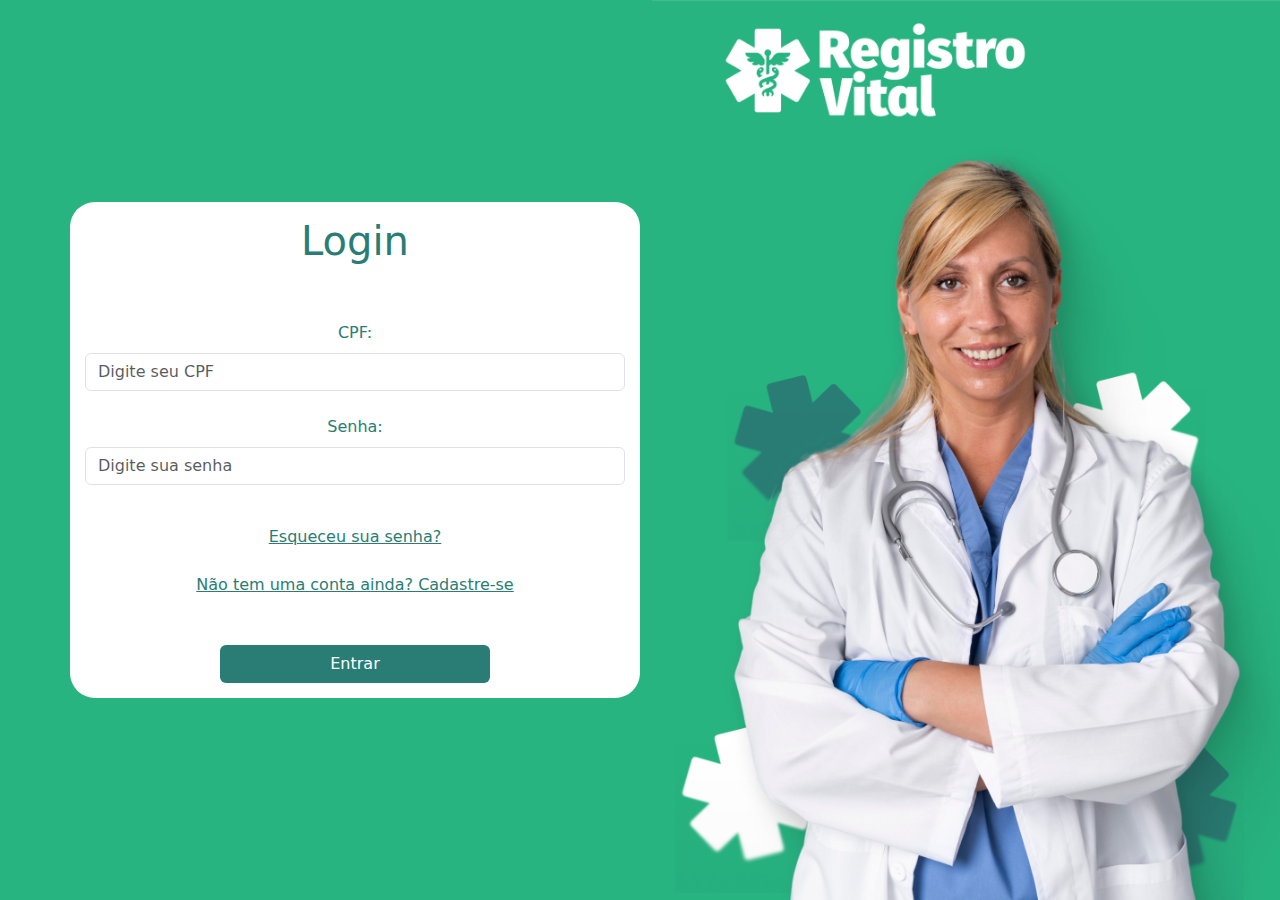
<file: index.html>
<!DOCTYPE html>
<html lang="en">
<head>
    <meta charset="UTF-8">
    <meta name="viewport" content="width=device-width, initial-scale=1.0">
    <title>Form e Imagem Responsivo</title>
    <!-- Bootstrap CSS -->
    <link href="https://cdn.jsdelivr.net/npm/bootstrap@5.3.0/dist/css/bootstrap.min.css" rel="stylesheet">
    <style>

         body {
             background-color:  #27B480;
             
         }


        .form-container {
            padding: 20px;
            text-align: center;
            background-color: white;
            padding: 15px;
            border-radius: 25px;
            color: #297D74;
        }

        .form{
             /*border: 2px solid #00B2FF;  Cor da borda */
            border-radius: 5px; /* Bordas arredondadas */
        }

        .img-container {
            text-align: center;
        }

        img {
            max-height: 100vh;
            height: auto;
        }

        .meuBtn{
        background-color: #297D74;
        color: white;
        min-width: 50%;
      }

      .meuBtn:hover {
        background-color: #1c524c; /* Cor de fundo ao passar o mouse */
        color: white;

    }


      .linkVerde{
        color: #297D74;
        text-align: center;
        
      }
      .linkVerde:hover{
        color: #1c524c; /* Cor ao passar o mouse sobre o link */

      }
    </style>
</head>
<body>
    <div class="container">
        <div class="row align-items-center">
            <!-- Form -->
            <div class="col-12 col-md-6 form-container my-5">
                <form name="entrar" method="post" action="PHP/login.php">
                    <div class="mb-3">
                        <h1>Login</h1><br><br>

                <!--cpf-->    
                <label for="exampleInputEmail1" class="form-label titles">CPF:</label>
                <input class="form-control loginForm" name="cpf" id="cpf" placeholder="Digite seu CPF" maxlength="11">
                <br>

                <!--senha-->  
                <label for="exampleInputEmail1" class="form-label titles">Senha:</label>
                <input type="password" class="form-control loginForm" id="senha" name="senha" placeholder="Digite sua senha" minlength="8" maxlength="49">
                <br>
                </div>

                <!--link tela de cadastro-->
                <div class="center"><a class="linkVerde" href="senhaEsquecida.html">Esqueceu sua senha?</a></div>
                <br>
                
                <!--link tela de cadastro-->
                <div class="center"><a class="linkVerde" href="cadastrar.html">Não tem uma conta ainda? Cadastre-se</a></div>
                <br>
                
                <!--button sumit-->
                <br>
                <button type="submit" class="btn meuBtn">Entrar</button>
                </form>
            </div>
            

            <!-- Imagem -->
            <div class="col-12 col-md-6 img-container">
                <img class="img" src="img/certo.png" alt="Imagem Exemplo">
            </div>
        </div>
    </div>

    <!-- Bootstrap JS -->
    <script src="https://cdn.jsdelivr.net/npm/bootstrap@5.3.0/dist/js/bootstrap.bundle.min.js"></script>
</body>
</html>
</file>
